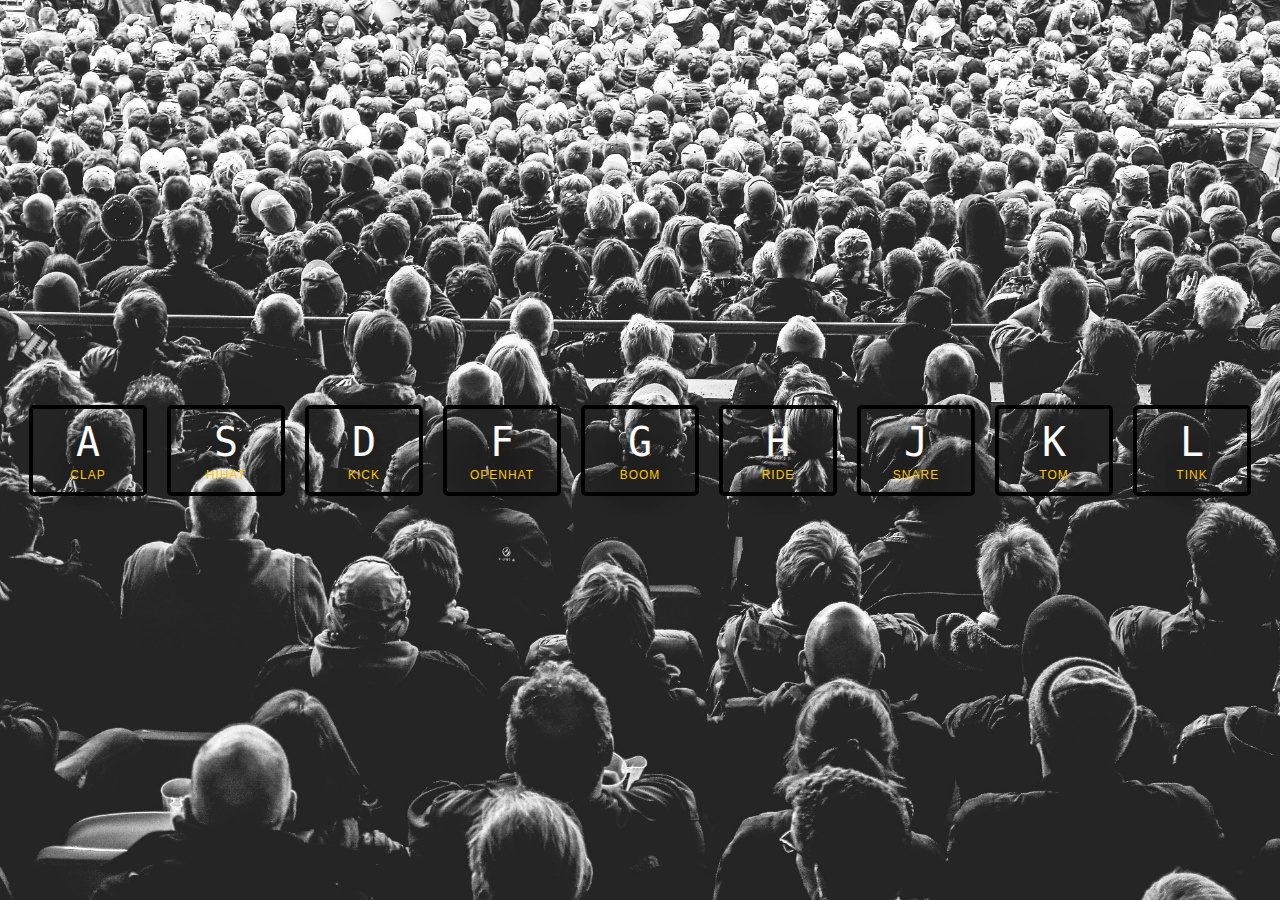
<file: 01 - JavaScript Drum kit/index.html>
<!DOCTYPE html>
<html lang="en">
<head>
    <meta charset="UTF-8">
    <meta name="viewport" content="width=device-width, initial-scale=1.0">
    <link rel="icon" href="https://fav.farm/✅" />
    <link rel="stylesheet" href="style.css">
    <script src="script.js" defer></script>
    <title>Drum kit</title>
</head>
<body>
    <div class="keys">
        <div data-key="65" class="key">
            <kbd>A</kbd>
            <span class="sound">clap</span>
        </div>
        <div data-key="83" class="key">
            <kbd>S</kbd>
            <span class="sound">hihat</span>
        </div>
        <div data-key="68" class="key">
            <kbd>D</kbd>
            <span class="sound">kick</span>
        </div>
        <div data-key="70" class="key">
            <kbd>F</kbd>
            <span class="sound">openhat</span>
        </div>
        <div data-key="71" class="key">
            <kbd>G</kbd>
            <span class="sound">boom</span>
        </div>
        <div data-key="72" class="key">
            <kbd>H</kbd>
            <span class="sound">ride</span>
        </div>
        <div data-key="74" class="key">
            <kbd>J</kbd>
            <span class="sound">snare</span>
        </div>
        <div data-key="75" class="key">
            <kbd>K</kbd>
            <span class="sound">tom</span>
        </div>
        <div data-key="76" class="key">
            <kbd>L</kbd>
            <span class="sound">tink</span>
        </div>
    </div>

    <audio data-key="65" src="songs/clap.wav"></audio>
    <audio data-key="83" src="songs/hihat.wav"></audio>
    <audio data-key="68" src="songs/kick.wav"></audio>
    <audio data-key="70" src="songs/openhat.wav"></audio>
    <audio data-key="71" src="songs/boom.wav"></audio>
    <audio data-key="72" src="songs/ride.wav"></audio>
    <audio data-key="74" src="songs/snare.wav"></audio>
    <audio data-key="75" src="songs/tom.wav"></audio>
    <audio data-key="76" src="songs/tink.wav"></audio>


</body>
</html>
</file>
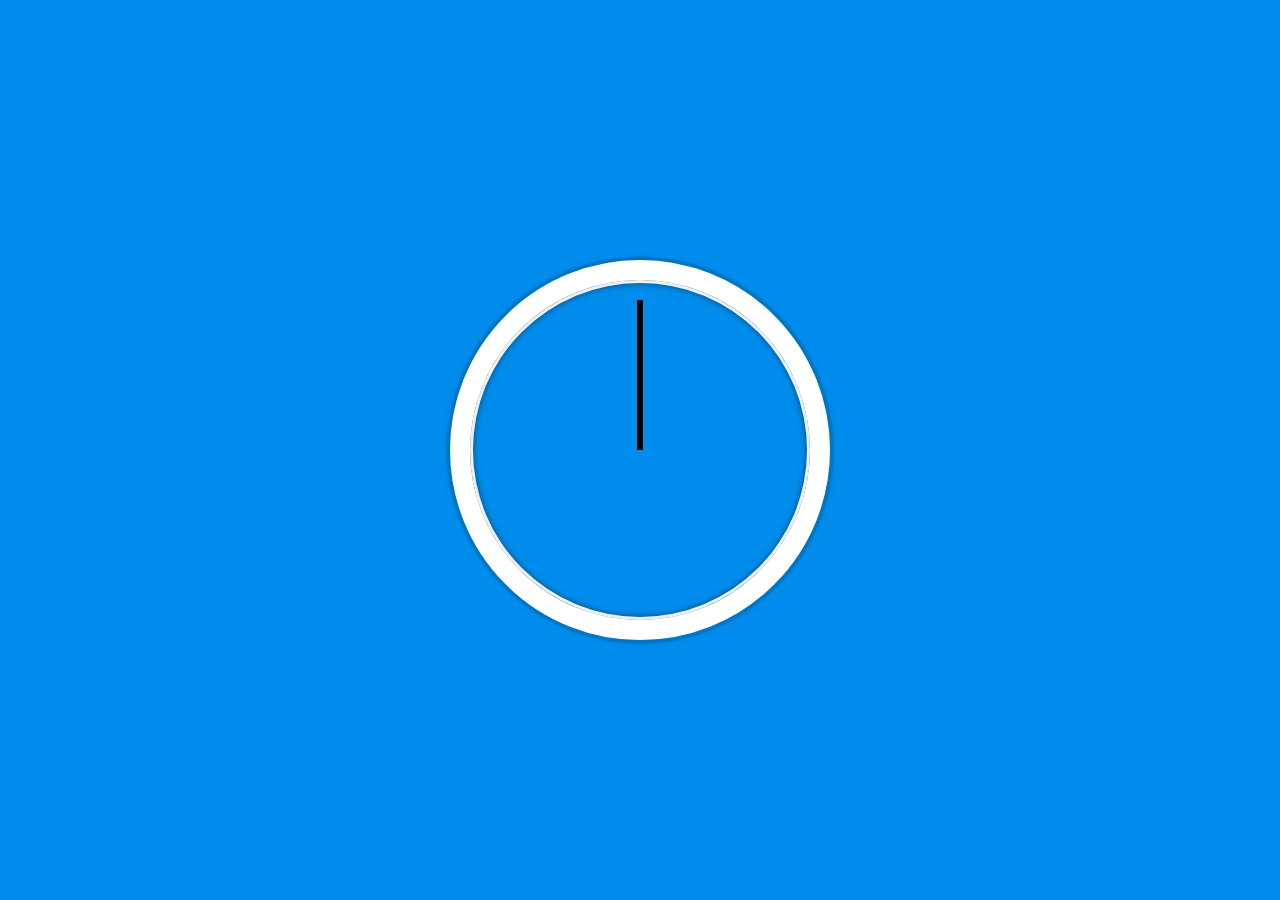
<file: 02. Css + Js Clock/index.html>
<!DOCTYPE html>
<html lang="en">
<head>
    <meta charset="UTF-8">
    <meta name="viewport" content="width=device-width, initial-scale=1.0">
    <link rel="icon" href="https://fav.farm/✅" />
    <link rel="stylesheet" href="style.css">
    <script src="script.js" defer></script>
    <title>Css + Js Clock</title>
</head>
<body>
    

    <div class="clock">
        <div class="clock-face">
            <div class="hand hour-hand"></div>
            <div class="hand min-hand"></div>
            <div class="hand second-hand"></div>
        </div>
    </div>
</body>
</html>
</file>
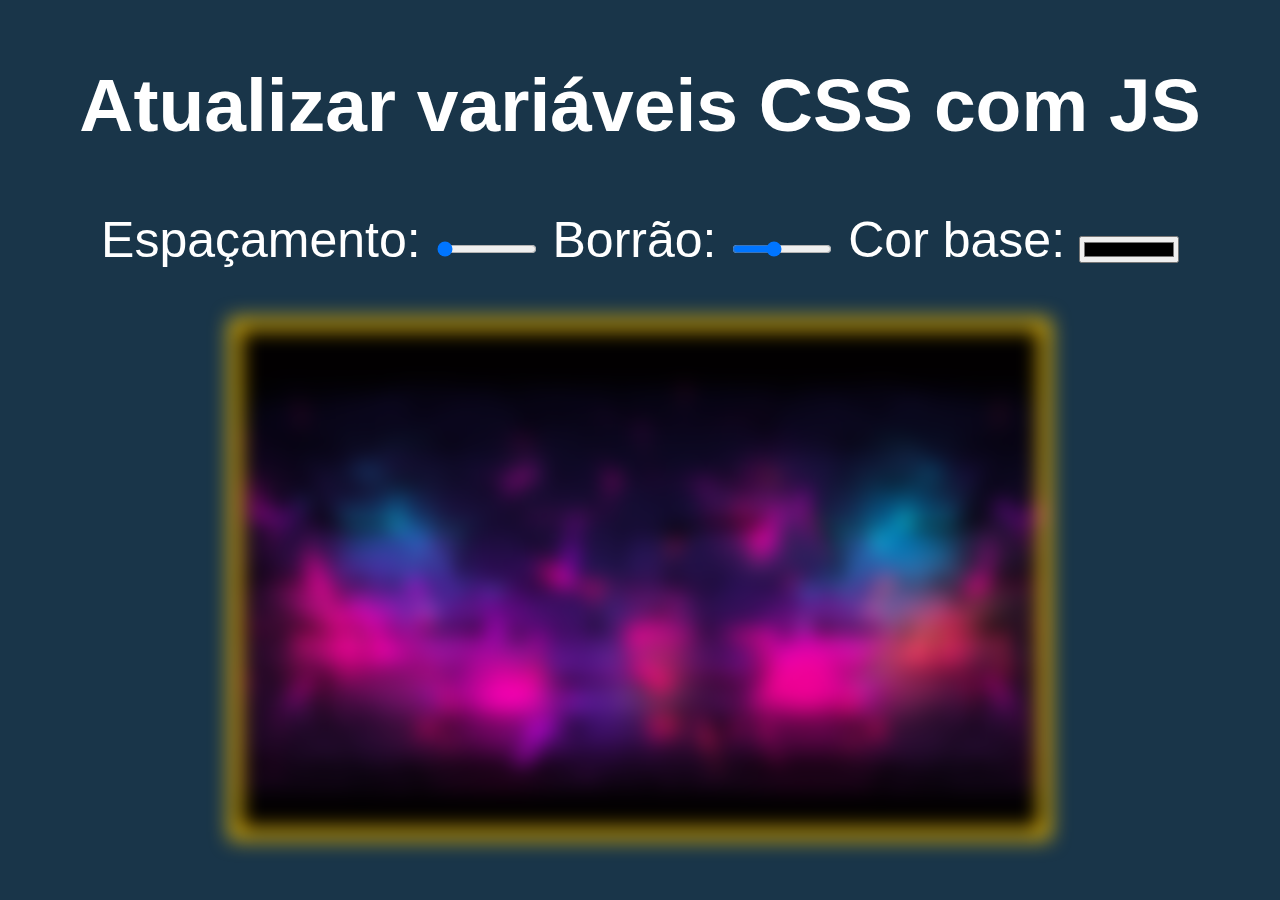
<file: 03. Css Variables/index.html>
<!DOCTYPE html>
<html lang="en">
<head>
    <meta charset="UTF-8">
    <meta name="viewport" content="width=device-width, initial-scale=1.0">
    <link rel="icon" href="https://fav.farm/✅" />
    <link rel="stylesheet" href="style.css">
    <script src="script.js" defer></script>
    <title>CSS VARIABLES</title>
</head>
<body>
    <h2>Atualizar variáveis CSS com <span class="h1">JS</span></h2>

    <div class="controls">
        <label for="spacing">Espaçamento:</label>
        <input type="range" id="spacing" name="spacing" min="10" max="200" value="10" data-sizing="px">

        <label for="blur">Borrão:</label>
        <input type="range" id="blur" name="blur" min="0" max="25" value="10" data-sizing="px">

        <label for="base">Cor base:</label>
        <input type="color" id="base" name="base" value="ffc600">
    </div>

    <img src="img/imagens-de-fundo-de-tijolo-de-neon-wakk_405016-original.jpg">

</body>
</html>
</file>
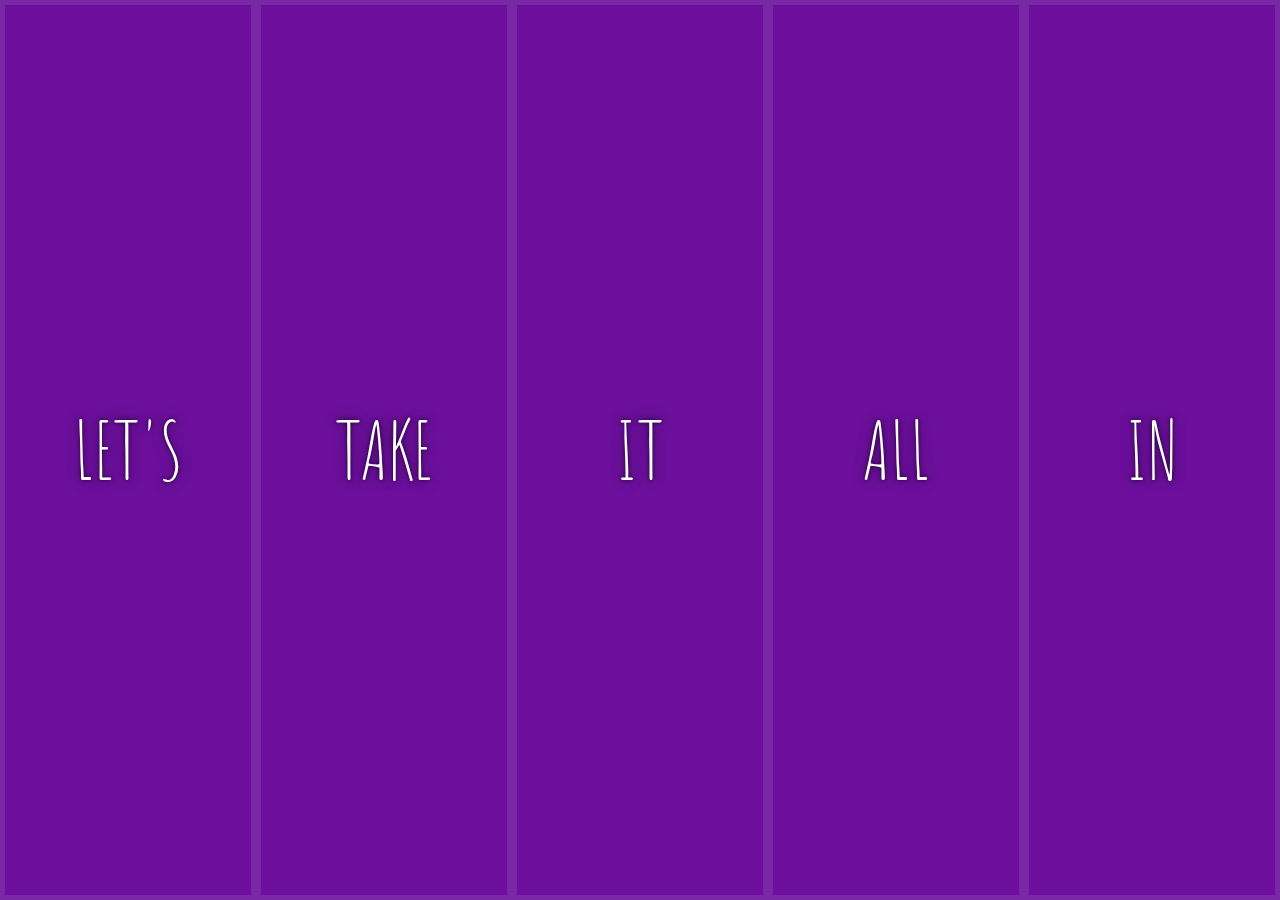
<file: 05. Flex Panel Gallery/index.html>
<!DOCTYPE html>
<html lang="en">
<head>
    <meta charset="UTF-8">
    <meta name="viewport" content="width=device-width, initial-scale=1.0">
    <link href='https://fonts.googleapis.com/css?family=Amatic+SC' rel='stylesheet' type='text/css'>
    <link rel="stylesheet" href="style.css">
    <script src="script.js" defer></script>
    <title>Flex Panel Gallery</title>
</head>
<body>
    <div class="panels">
        <div class="panel panell">
            <p>Hey</p>
            <p>Let's</p>
            <p>Dance</p>
        </div>
        <div class="panel panel2">
            <p>Give</p>
            <p>Take</p>
            <p>Receive</p>
        </div>
        <div class="panel panel3">
            <p>Experience</p>
            <p>It</p>
            <p>Today</p>
        </div>
        <div class="panel panel4">
            <p>Give</p>
            <p>All</p>
            <p>You can</p>
        </div>
        <div class="panel panel5">
            <p>Life</p>
            <p>In</p>
            <p>Motion</p>
        </div>
    </div>

</body>
</html>
</file>
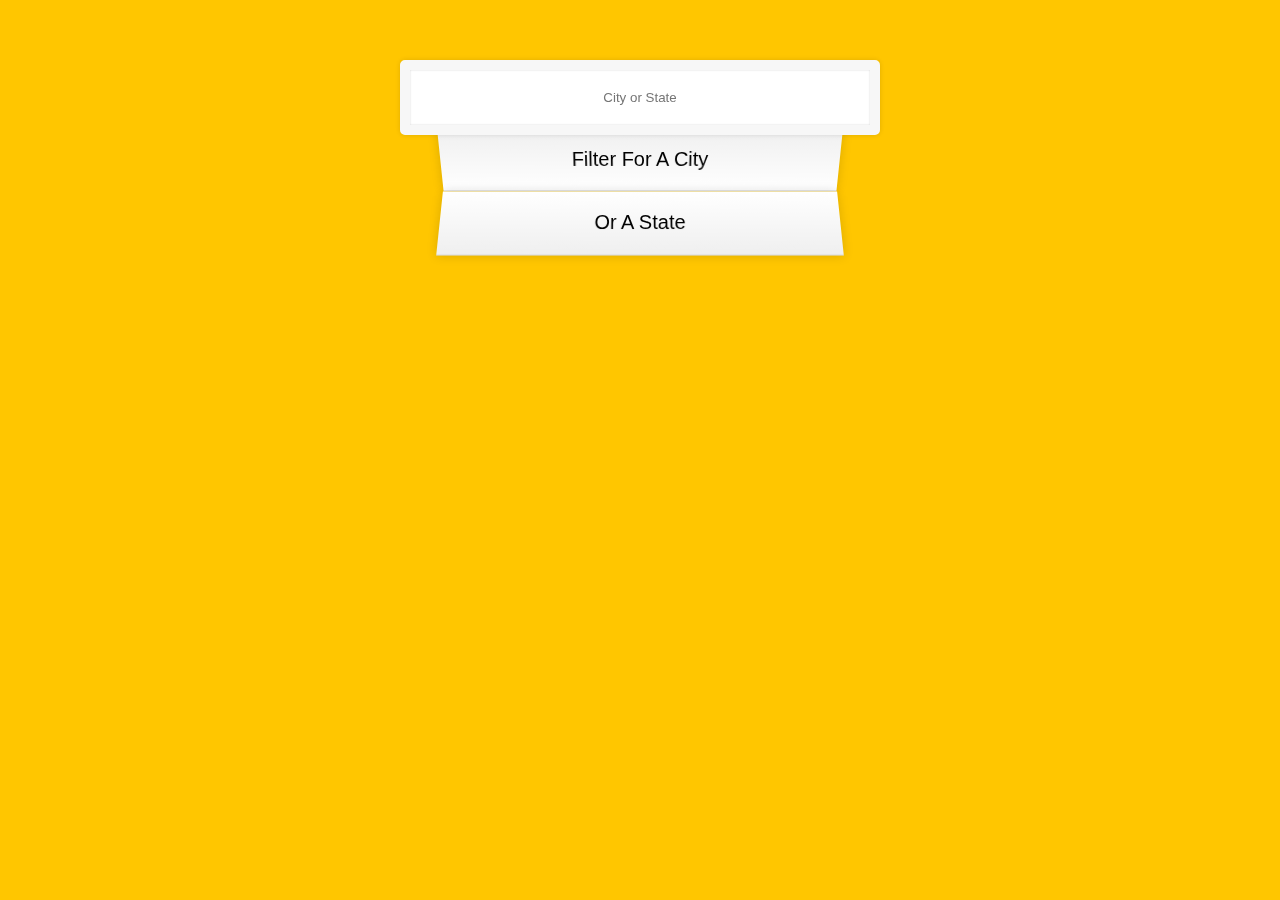
<file: 06. Ajax Type Ahead/index.html>
<!DOCTYPE html>
<html lang="en">
<head>
    <meta charset="UTF-8">
    <meta name="viewport" content="width=device-width, initial-scale=1.0">
    <link rel="stylesheet" href="style.css">
    <script src="script.js" defer></script>
    <title>Ajax</title>
</head>
<body>
    <form class="search-form">
        <input type="text" class="search" placeholder="City or State">
        <ul class="suggestions">
            <li>Filter for a city</li>
            <li>or a state</li>
        </ul>
    </form>
</body>
</html>
</file>
<file: 01 - JavaScript Drum kit/style.css>
html{
    font-size: 10px;
    background: url(img/background.jpg) bottom center;
    background-size:cover ;
}

body, html{
    margin: 0;
    padding: 0;
    font-family: sans-serif;
}

.keys{
    display: flex;
    flex: 1;
    min-height: 100vh;
    align-items: center;
    justify-content: center;
}

.key{
    border: .4rem solid black;
    border-radius: .5rem;
    margin: 1rem;
    font-size: 1.5rem;
    padding: 1rem .5rem;
    transition: all .07s ease;
    width: 10rem;
    text-align: center;
    color: white;
    background: rgba(0, 0, 0, 0,4);
    text-shadow: 0 0 5rem black;
}

.playing {
    transform: scale(1.1);
    border-color: #ffc600;
    box-shadow: 0 0 1rem #ffc600;
}

kbd{
    display: block;
    font-size: 4rem;
}

.sound{
    font-size: 1.2rem;
    text-transform: uppercase;
    letter-spacing: .1rem;
    color: #ffc600;
}
</file>
<file: 02. Css + Js Clock/style.css>
html{
    background: #018DED url(https://unsplash.it/1500/1000?image=881&blur=5);
    background-size: cover;
    font-family: Arial, Helvetica, sans-serif;
    text-align: center;
    font-size: 10px;
}

body{
    margin: 0;
    font-size: 2rem;
    display: flex;
    flex: 1;
    min-height: 100vh;
    align-items: center;
}

.clock{
    width: 30rem;
    height: 30rem;
    border: 20px solid white;
    border-radius: 50%;
    margin: 50px auto;
    position: relative;
    padding: 2rem;
    box-shadow:  0 0 0 4px rgba(0,0,0,0.1),
        inset 0 0 0 3px #EFEFEF,
        inset 0 0 10px black,
        0 0 10px rgba(0,0,0,0.2);
}

.clock-face{
    position: relative;
    width: 100%;
    height: 100%;
    transform: translateY(-3px);
}

.hand{
    width: 50%;
    height: 6px;
    background: black;
    position: absolute;
    top: 50%;
    transform-origin: 100%;
    transform: rotate(90deg);
    transition: all 0.05s;
    transition-timing-function: cubic-bezier(0.1, 2.7, 0.58,1);
}
</file>
<file: 03. Css Variables/style.css>
:root {
    --base: #ffc600;
    --spacing: 10px;
    --blur: 10px;
}

img{
    padding: var(--spacing);
    background: var(--base);
    filter: blur(var(--blur));
}

h1{
    color: var(--base);
}

body{
    text-align: center;
    background: #193549;
    color: white;
    font-family: Arial, Helvetica, sans-serif;
    font-weight: 100;
    font-size: 50px;
}

.controls{
    margin-bottom: 50px;
}

input{
    width: 100px;
}
</file>
<file: 05. Flex Panel Gallery/style.css>
html{
    box-sizing: border-box;
    background: #ffc600;
    font-family: Arial, Helvetica, sans-serif;
    font-size: 20px;
    font-weight: 200;
}

body{
    margin: 0;
}

*, *:before, *:after {
      box-sizing: inherit;
}

.panels{
    min-height: 100vh;
    overflow: hidden;
    display: flex;
}

.panel{
    background: #6B0F9C;
    box-shadow: inset 0 0 0 5px rgba(255,255,255,0.1);
    color: white;
    text-align: center;
    align-items: center;
    /* Safari transitionend event.propertyName === flex */
      /* Chrome + FF transitionend event.propertyName === flex-grow */
    transition:
        font-size 0.7s cubic-bezier(0.61,-0.19, 0.7,-0.11),
        flex 0.7s cubic-bezier(0.61,-0.19, 0.7,-0.11),
        background 0.2s;
    font-size: 20px;
    background-size: cover;
    background-position: center;
    flex: 1;
    justify-content: center;
    display: flex;
    flex-direction: column;
}

.panel1 { background-image:url(https://source.unsplash.com/gYl-UtwNg_I/1500x1500); }
.panel2 { background-image:url(https://source.unsplash.com/rFKUFzjPYiQ/1500x1500); }
.panel3 { background-image:url(https://images.unsplash.com/photo-1465188162913-8fb5709d6d57?ixlib=rb-0.3.5&q=80&fm=jpg&crop=faces&cs=tinysrgb&w=1500&h=1500&fit=crop&s=967e8a713a4e395260793fc8c802901d); }
.panel4 { background-image:url(https://source.unsplash.com/ITjiVXcwVng/1500x1500); }
.panel5 { background-image:url(https://source.unsplash.com/3MNzGlQM7qs/1500x1500); }

 /* Flex Items */

 .panel > * {
    margin: 0;
    width: 100%;
    transition: transform 0.5s;
    flex: 1 0 auto;
    display: flex;
    justify-content: center;
    align-items: center;
 }

 .panel > *:first-child { transform: translateY(-100%); }
    .panel.open-active > *:first-child { transform: translateY(0); }
    .panel > *:last-child { transform: translateY(100%); }
    .panel.open-active > *:last-child { transform: translateY(0); }

.panel p{
    text-transform: uppercase;
    font-family: 'Amatic SC', cursive;
    text-shadow:  0 0 4px rgba(0, 0, 0, 0.72), 0 0 14px rgba(0, 0, 0, 0.45);
    font-size: 2rem;
}

.panel p:nth-child(2){
    font-size: 4rem;
}

.panel.open{
    flex: 5;
    font-size: 40px;
}

@media only screen and (max-width: 600px) {
      .panel p {
        font-size: 1em;
      }
}
</file>
<file: 06. Ajax Type Ahead/style.css>
html{
    box-sizing: border-box;
    background: #ffc600;
    font-family: Arial, Helvetica, sans-serif;
    font-size: 20px;
    font-weight: 200;
}

*, *:before, *:after {
  box-sizing: inherit;
}

input{
    width: 100%;
    padding: 20px;
}

.search-form{
    max-width: 400px;
    margin: 50px auto;
}

input.search{
    margin: 0;
    text-align: center;
    outline: 0;
    border: 10px solid #F7F7F7;
    width: 120%;
    left: -10%;
    position: relative;
    top: 10px;
    z-index: 2;
    border-radius: 5px;
    box-shadow: 0 0 5px rgba(0, 0, 0, 0.12), inset 0 0 2px rgba(0, 0, 0, 0.19);
}

.suggestions{
    margin: 0;
    padding: 0;
    position: relative;
    /*perspective: 20px;*/
}

.suggestions li{
    background: white;
    list-style: none;
    border-bottom: 1px solid #D8D8D8;
    box-shadow: 0 0 10px rgba(0, 0, 0, 0.14);
    margin: 0;
    padding: 20px;
    transition: background 0.2s;
    display: flex;
    justify-content: space-around;
    text-transform: capitalize;
}

.suggestions li:nth-child(even) {
  transform: perspective(100px) rotateX(3deg) translateY(2px) scale(1.001);
  background: linear-gradient(to bottom,  #ffffff 0%,#EFEFEF 100%);
}

.suggestions li:nth-child(odd) {
  transform: perspective(100px) rotateX(-3deg) translateY(3px);
  background: linear-gradient(to top,  #ffffff 0%,#EFEFEF 100%);
}

span.population {
  font-size: 15px;
}

.hl {
  background: #ffc600;
}
</file>
